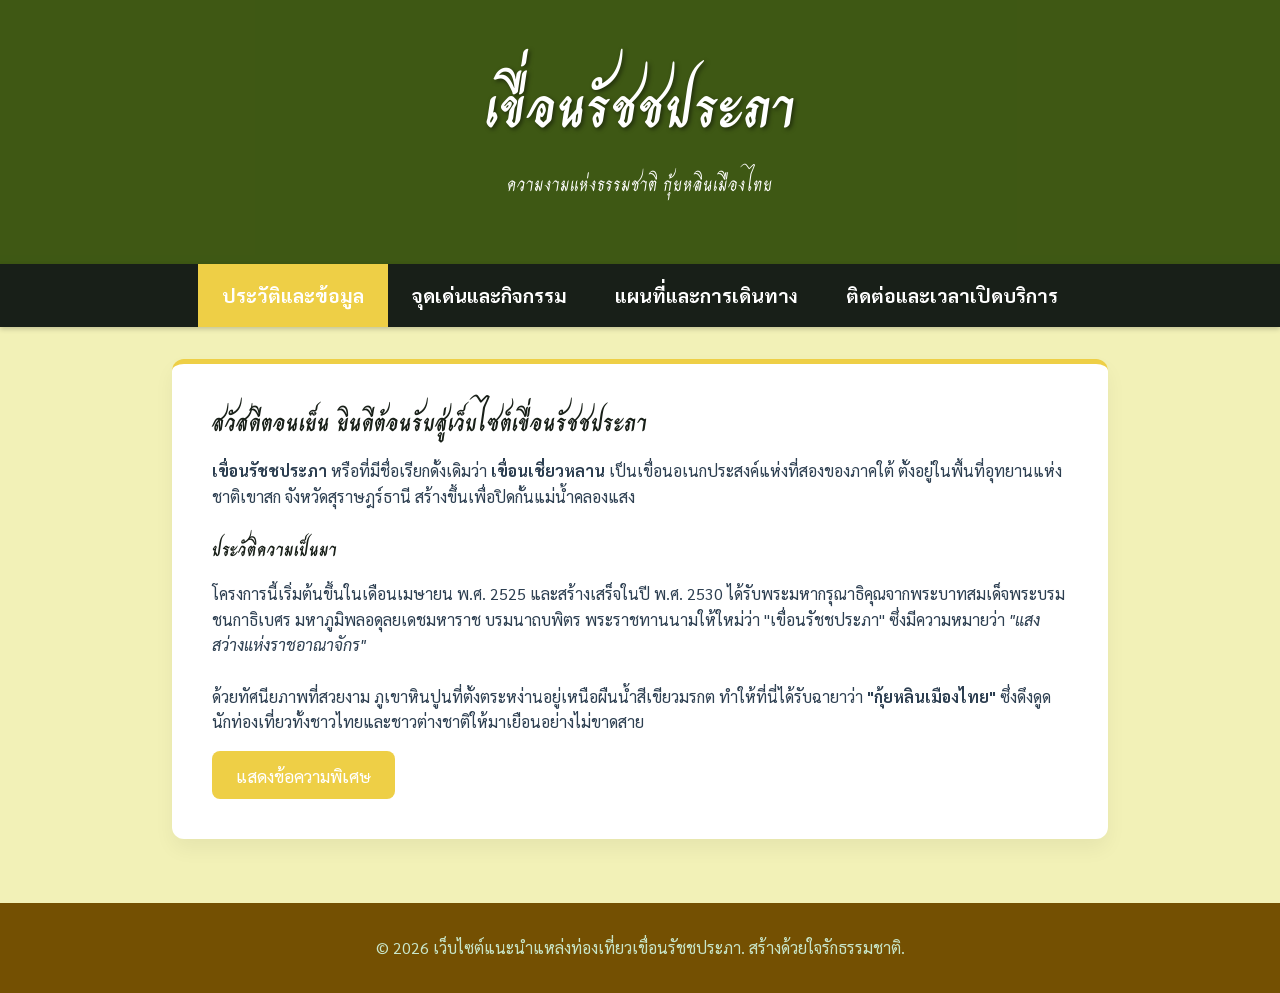
<file: index.html>
<!DOCTYPE html>
<html lang="th">

<head>
    <meta charset="UTF-8">
    <meta name="viewport" content="width=device-width, initial-scale=1.0">
    <title>เขื่อนรัชชประภา (กุ้ยหลินเมืองไทย)</title>
    <link rel="stylesheet" href="css/style.css">
</head>

<body>
    <header style="background-image: url('https://mpics.mgronline.com/pics/Images/557000014323901.JPEG')">
        <h1>เขื่อนรัชชประภา</h1>
        <p>ความงามแห่งธรรมชาติ กุ้ยหลินเมืองไทย</p>

    </header>

    <nav>
        <ul>
            <li><a href=" index.html" class="active">ประวัติและข้อมูล</a></li>
            <li><a href="activities.html">จุดเด่นและกิจกรรม</a></li>
            <li><a href="map.html">แผนที่และการเดินทาง</a></li>
            <li><a href="contact.html">ติดต่อและเวลาเปิดบริการ</a></li>
        </ul>
    </nav>

    <div class="container">
        <div class="card">
            <h2 id="dynamic-greeting">ยินดีต้อนรับสู่เขื่อนรัชชประภา</h2>
            <p><strong>เขื่อนรัชชประภา</strong> หรือที่มีชื่อเรียกดั้งเดิมว่า <strong>เขื่อนเชี่ยวหลาน</strong>
                เป็นเขื่อนอเนกประสงค์แห่งที่สองของภาคใต้ ตั้งอยู่ในพื้นที่อุทยานแห่งชาติเขาสก จังหวัดสุราษฎร์ธานี
                สร้างขึ้นเพื่อปิดกั้นแม่น้ำคลองแสง</p>
            <br>
            <h3>ประวัติความเป็นมา</h3>
            <p>โครงการนี้เริ่มต้นขึ้นในเดือนเมษายน พ.ศ. 2525 และสร้างเสร็จในปี พ.ศ. 2530
                ได้รับพระมหากรุณาธิคุณจากพระบาทสมเด็จพระบรมชนกาธิเบศร มหาภูมิพลอดุลยเดชมหาราช บรมนาถบพิตร
                พระราชทานนามให้ใหม่ว่า "เขื่อนรัชชประภา" ซึ่งมีความหมายว่า <em>"แสงสว่างแห่งราชอาณาจักร"</em></p>
            <br>
            <p>ด้วยทัศนียภาพที่สวยงาม ภูเขาหินปูนที่ตั้งตระหง่านอยู่เหนือผืนน้ำสีเขียวมรกต ทำให้ที่นี่ได้รับฉายาว่า
                <strong>"กุ้ยหลินเมืองไทย"</strong>
                ซึ่งดึงดูดนักท่องเที่ยวทั้งชาวไทยและชาวต่างชาติให้มาเยือนอย่างไม่ขาดสาย
            </p>

            <button id="more-info-btn" class="btn">แสดงข้อความพิเศษ</button>
            <div id="info-alert" class="alert-box">
                ขอบคุณที่ให้ความสนใจ! เขื่อนรัชชประภา หรือ กุ้ยหลินเมืองไทย มีความงามที่คุณไม่ควรพลาด
                และเป็นหนึ่งในสถานที่ที่คุณต้องมาเยือนสักครั้งในชีวิต
            </div>
        </div>
    </div>

    <footer>
        <p>&copy; 2026 เว็บไซต์แนะนำแหล่งท่องเที่ยวเขื่อนรัชชประภา. สร้างด้วยใจรักธรรมชาติ.</p>
    </footer>

    <script src="js/script.js"></script>
</body>

</html>
</file>
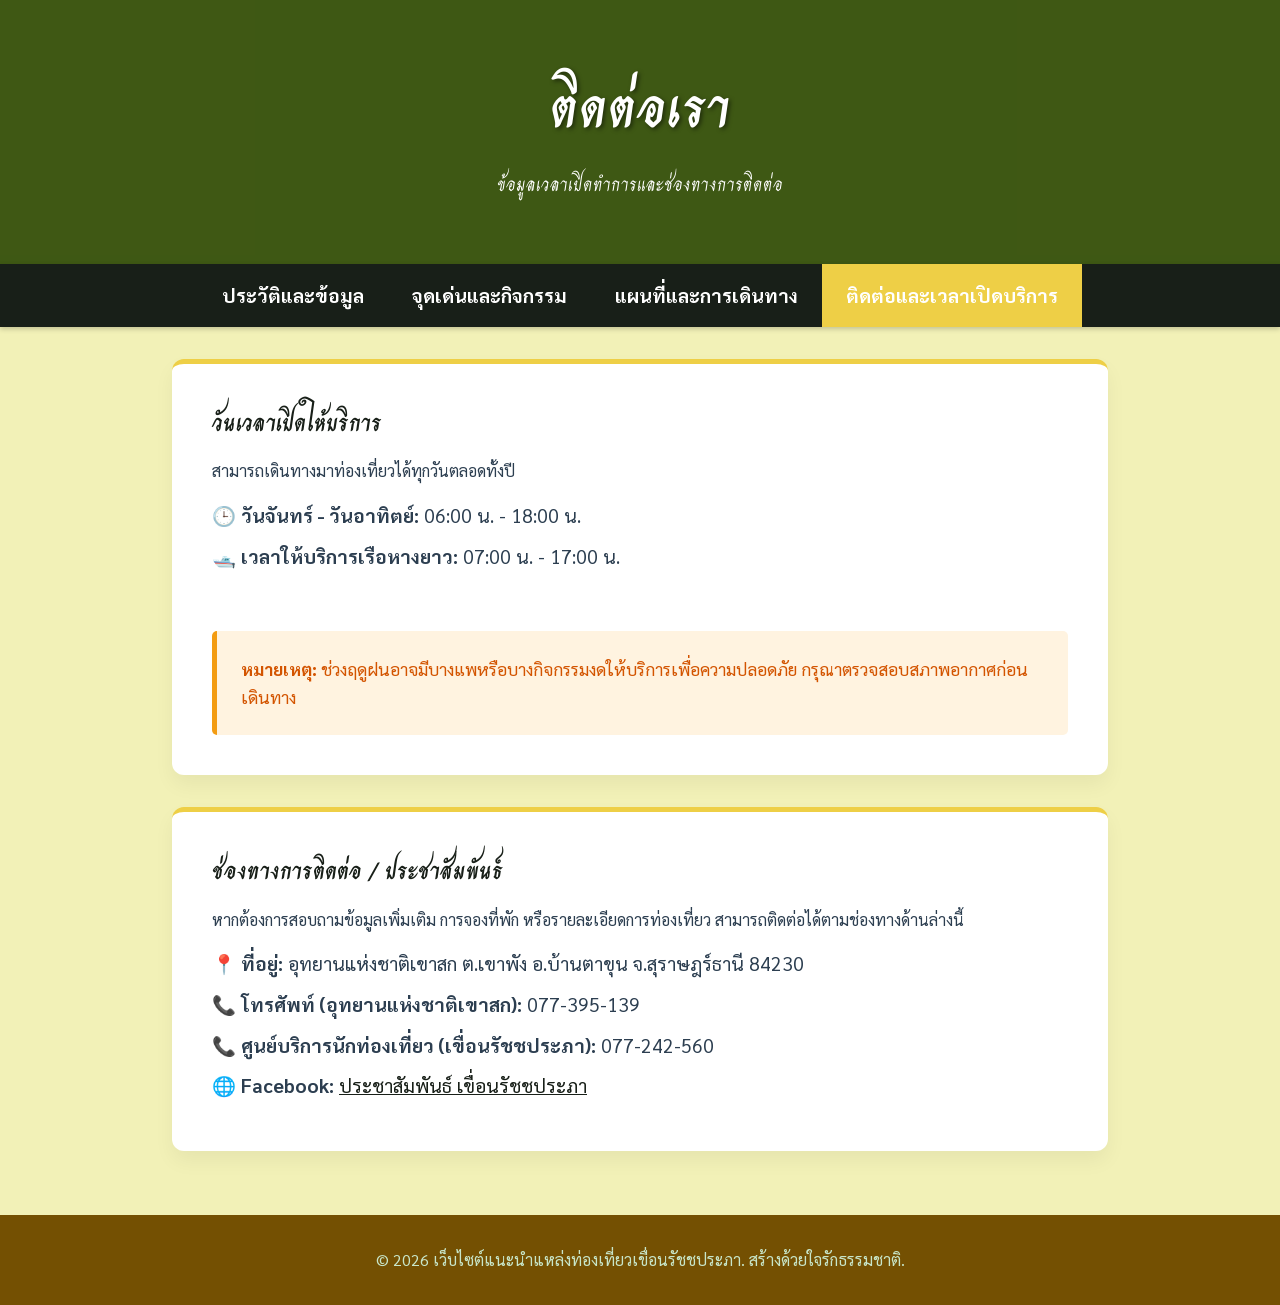
<file: contact.html>
<!DOCTYPE html>
<html lang="th">

<head>
    <meta charset="UTF-8">
    <meta name="viewport" content="width=device-width, initial-scale=1.0">
    <title>ติดต่อและเวลาเปิดบริการ - เขื่อนรัชชประภา</title>
    <link rel="stylesheet" href="css/style.css">
</head>

<body>
    <header
        style="background-image: url('https://images.unsplash.com/photo-1497250681960-ef046c08a56e?auto=format&fit=crop&w=1920&q=80');">
        <h1>ติดต่อเรา</h1>
        <p>ข้อมูลเวลาเปิดทำการและช่องทางการติดต่อ</p>
    </header>

    <nav>
        <ul>
            <li><a href="index.html">ประวัติและข้อมูล</a></li>
            <li><a href="activities.html">จุดเด่นและกิจกรรม</a></li>
            <li><a href="map.html">แผนที่และการเดินทาง</a></li>
            <li><a href="contact.html" class="active">ติดต่อและเวลาเปิดบริการ</a></li>
        </ul>
    </nav>

    <div class="container">
        <div class="card">
            <h2>วันเวลาเปิดให้บริการ</h2>
            <p>สามารถเดินทางมาท่องเที่ยวได้ทุกวันตลอดทั้งปี</p>
            <ul class="contact-list" style="margin-top: 1rem;">
                <li>🕒 <strong>วันจันทร์ - วันอาทิตย์:</strong> 06:00 น. - 18:00 น.</li>
                <li>🛥️ <strong>เวลาให้บริการเรือหางยาว:</strong> 07:00 น. - 17:00 น.</li>
            </ul>
            <br>
            <div class="alert-box"
                style="display: block; border-left-color: #f39c12; background-color: #fff3e0; color: #d35400;">
                <strong>หมายเหตุ:</strong> ช่วงฤดูฝนอาจมีบางแพหรือบางกิจกรรมงดให้บริการเพื่อความปลอดภัย
                กรุณาตรวจสอบสภาพอากาศก่อนเดินทาง
            </div>
        </div>

        <div class="card">
            <h2>ช่องทางการติดต่อ / ประชาสัมพันธ์</h2>
            <p>หากต้องการสอบถามข้อมูลเพิ่มเติม การจองที่พัก หรือรายละเอียดการท่องเที่ยว
                สามารถติดต่อได้ตามช่องทางด้านล่างนี้</p>
            <ul class="contact-list" style="margin-top: 1rem;">
                <li>📍 <strong>ที่อยู่:</strong> อุทยานแห่งชาติเขาสก ต.เขาพัง อ.บ้านตาขุน จ.สุราษฎร์ธานี 84230</li>
                <li>📞 <strong>โทรศัพท์ (อุทยานแห่งชาติเขาสก):</strong> 077-395-139</li>
                <li>📞 <strong>ศูนย์บริการนักท่องเที่ยว (เขื่อนรัชชประภา):</strong> 077-242-560</li>
                <li>🌐 <strong>Facebook:</strong> <a href="https://www.facebook.com/KhaoSokLake.Th/?locale=th_TH"
                        style="color: var(--primary-color);">ประชาสัมพันธ์ เขื่อนรัชชประภา</a></li>
            </ul>
        </div>
    </div>

    <footer>
        <p>&copy; 2026 เว็บไซต์แนะนำแหล่งท่องเที่ยวเขื่อนรัชชประภา. สร้างด้วยใจรักธรรมชาติ.</p>
    </footer>

    <script src="js/script.js"></script>
</body>

</html>
</file>
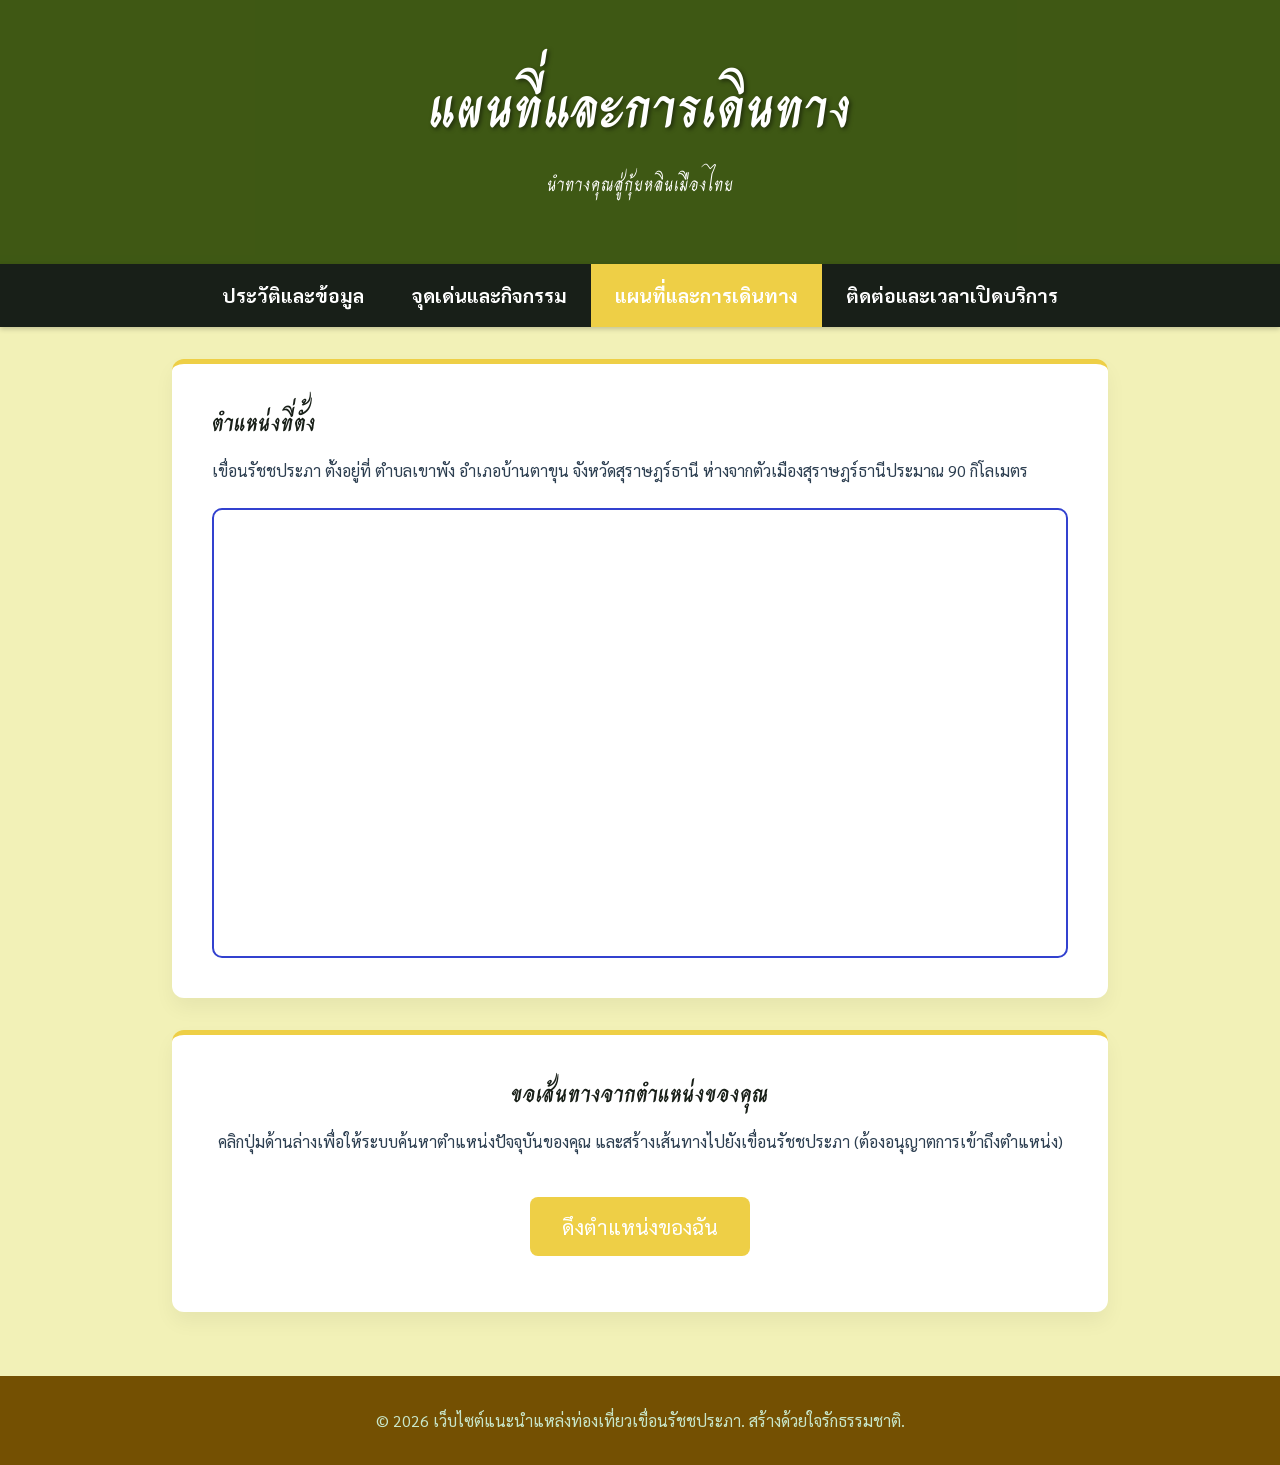
<file: map.html>
<!DOCTYPE html>
<html lang="th">
<head>
    <meta charset="UTF-8">
    <meta name="viewport" content="width=device-width, initial-scale=1.0">
    <title>แผนที่และการเดินทาง - เขื่อนรัชชประภา</title>
    <link rel="stylesheet" href="css/style.css">
</head>
<body>
    <header style="background-image: url('https://images.unsplash.com/photo-1476514525535-07fb3b4ae5f1?auto=format&fit=crop&w=1920&q=80');">
        <h1>แผนที่และการเดินทาง</h1>
        <p>นำทางคุณสู่กุ้ยหลินเมืองไทย</p>
    </header>

    <nav>
        <ul>
            <li><a href="index.html">ประวัติและข้อมูล</a></li>
            <li><a href="activities.html">จุดเด่นและกิจกรรม</a></li>
            <li><a href="map.html" class="active">แผนที่และการเดินทาง</a></li>
            <li><a href="contact.html">ติดต่อและเวลาเปิดบริการ</a></li>
        </ul>
    </nav>

    <div class="container">
        <div class="card">
            <h2>ตำแหน่งที่ตั้ง</h2>
            <p>เขื่อนรัชชประภา ตั้งอยู่ที่ ตำบลเขาพัง อำเภอบ้านตาขุน จังหวัดสุราษฎร์ธานี ห่างจากตัวเมืองสุราษฎร์ธานีประมาณ 90 กิโลเมตร</p>
            
            <div class="map-container">
                <!-- Google Maps Embed -->
                <iframe src="https://www.google.com/maps/embed?pb=!1m18!1m12!1m3!1d126132.89849540051!2d98.71836528741364!3d8.956893630689916!2m3!1f0!2f0!3f0!3m2!1i1024!2i768!4f13.1!3m3!1m2!1s0x3051410ce9c22829%3A0xe54e38e1b6f6c994!2z4LmA4LiC4Li34LmI4Lit4LiZ4Lij4Lix4LiK4LiK4Lib4Lij4Liw4Lig4Liy!5e0!3m2!1sth!2sth!4v1700000000000!5m2!1sth!2sth" width="100%" height="100%" style="border:0;" allowfullscreen="" loading="lazy" referrerpolicy="no-referrer-when-downgrade"></iframe>
            </div>
        </div>

        <div class="card" style="text-align: center;">
            <h2>ขอเส้นทางจากตำแหน่งของคุณ</h2>
            <p>คลิกปุ่มด้านล่างเพื่อให้ระบบค้นหาตำแหน่งปัจจุบันของคุณ และสร้างเส้นทางไปยังเขื่อนรัชชประภา (ต้องอนุญาตการเข้าถึงตำแหน่ง)</p>
            <br>
            <button class="btn btn-large" onclick="getUserLocation()">ดึงตำแหน่งของฉัน</button>
            <p id="map-status" style="margin-top: 1rem; font-weight: bold;"></p>
            <a id="route-btn" href="#" class="btn btn-large" target="_blank" style="display: none; background-color: #f39c12; margin-top: 10px;">เปิดแผนที่นำทางเต็มรูปแบบ</a>
        </div>
    </div>

    <footer>
        <p>&copy; 2026 เว็บไซต์แนะนำแหล่งท่องเที่ยวเขื่อนรัชชประภา. สร้างด้วยใจรักธรรมชาติ.</p>
    </footer>

    <script src="js/script.js"></script>
</body>
</html>
</file>
<file: css/style.css>
@import url('https://fonts.googleapis.com/css2?family=Charm:wght@400;700&family=Sarabun:wght@300;400;700&display=swap');

:root {
    --primary-color: #181f18;
    /* Nature green */
    --secondary-color: #eecf46;
    --accent-color: #3241cf;
    --text-color: #2c3e50;
    --bg-color: #f0efa9d3;
    /* Light green-yellow nature */
    --nav-bg: #745002;
}

* {
    margin: 0;
    padding: 0;
    box-sizing: border-box;
}

body {
    font-family: 'Sarabun', sans-serif;
    background-color: var(--bg-color);
    color: var(--text-color);
    line-height: 1.6;
}

h1,
h2,
h3 {
    font-family: 'Charm', cursive;
    /* ฟอนต์ลายไทยร่วมสมัย */
    color: var(--primary-color);
    margin-bottom: 1rem;
}

header {
    background-color: var(--nav-bg);
    color: rgb(241, 238, 38);
    text-align: center;
    padding: 4rem 0;
    background-image: url('https://images.unsplash.com/photo-1552423312-32b005167dbf?auto=format&fit=crop&w=1920&q=80');
    background-size: cover;
    background-position: center;
    position: relative;
}

header::before {
    content: '';
    position: absolute;
    top: 0;
    left: 0;
    right: 0;
    bottom: 0;
    background: rgba(27, 94, 32, 0.6);
}

header h1 {
    color: white;
    position: relative;
    z-index: 1;
    font-size: 3.5rem;
    text-shadow: 2px 2px 4px rgba(0, 0, 0, 0.5);
}

header p {
    color: white;
    position: relative;
    z-index: 1;
    font-size: 1.2rem;
    font-family: 'Charm', cursive;
}

nav {
    background-color: var(--primary-color);
    position: sticky;
    top: 0;
    z-index: 100;
    box-shadow: 0 2px 5px rgba(0, 0, 0, 0.2);
}

nav ul {
    list-style: none;
    display: flex;
    justify-content: center;
    flex-wrap: wrap;
    padding: 0;
}

nav ul li {
    margin: 0;
}

nav ul li a {
    display: block;
    color: white;
    text-decoration: none;
    font-weight: bold;
    font-size: 1.2rem;
    padding: 1rem 1.5rem;
    transition: background-color 0.3s;
}

nav ul li a:hover,
nav ul li a.active {
    background-color: var(--secondary-color);
}

.container {
    max-width: 1000px;
    margin: 2rem auto;
    padding: 0 2rem;
}

.card {
    background: white;
    border-radius: 12px;
    padding: 2.5rem;
    box-shadow: 0 10px 20px rgba(0, 0, 0, 0.05);
    margin-bottom: 2rem;
    transition: transform 0.3s;
    border-top: 5px solid var(--secondary-color);
}

.card:hover {
    transform: translateY(-5px);
}

.image-gallery {
    display: grid;
    grid-template-columns: repeat(auto-fit, minmax(280px, 1fr));
    gap: 1.5rem;
    margin-top: 2rem;
}

.image-gallery img {
    width: 100%;
    height: 250px;
    object-fit: cover;
    border-radius: 10px;
    cursor: pointer;
    transition: transform 0.3s, box-shadow 0.3s;
    box-shadow: 0 4px 8px rgba(0, 0, 0, 0.1);
}

.image-gallery img:hover {
    transform: scale(1.03);
    box-shadow: 0 8px 16px rgba(0, 0, 0, 0.2);
}

.btn {
    display: inline-block;
    background-color: var(--secondary-color);
    color: white;
    padding: 0.8rem 1.5rem;
    text-decoration: none;
    border: none;
    border-radius: 8px;
    cursor: pointer;
    font-family: 'Sarabun', sans-serif;
    font-size: 1.1rem;
    transition: background-color 0.3s;
    margin-top: 1rem;
}

.btn:hover {
    background-color: var(--nav-bg);
}

.btn-large {
    font-size: 1.3rem;
    padding: 1rem 2rem;
}

/* Modal for Image and JS Interactions */
.modal {
    display: none;
    position: fixed;
    z-index: 1000;
    left: 0;
    top: 0;
    width: 100%;
    height: 100%;
    background-color: rgba(0, 0, 0, 0.9);
}

.modal-content {
    margin: auto;
    display: block;
    max-width: 90%;
    max-height: 90%;
    margin-top: 2%;
    border-radius: 8px;
}

.close {
    position: absolute;
    top: 20px;
    right: 40px;
    color: #f1f1f1;
    font-size: 50px;
    font-weight: bold;
    cursor: pointer;
}

.alert-box {
    background-color: #e8f5e9;
    color: var(--nav-bg);
    padding: 1.5rem;
    border-left: 5px solid var(--secondary-color);
    border-radius: 5px;
    margin-top: 1.5rem;
    display: none;
    font-size: 1.1rem;
}

.map-container {
    width: 100%;
    height: 450px;
    border-radius: 10px;
    overflow: hidden;
    margin-top: 1.5rem;
    border: 2px solid var(--accent-color);
}

footer {
    background-color: var(--nav-bg);
    color: #c8e6c9;
    text-align: center;
    padding: 2rem 0;
    margin-top: 4rem;
}

ul.contact-list {
    list-style: none;
    padding: 0;
}

ul.contact-list li {
    margin-bottom: 10px;
    font-size: 1.2rem;
}
</file>
